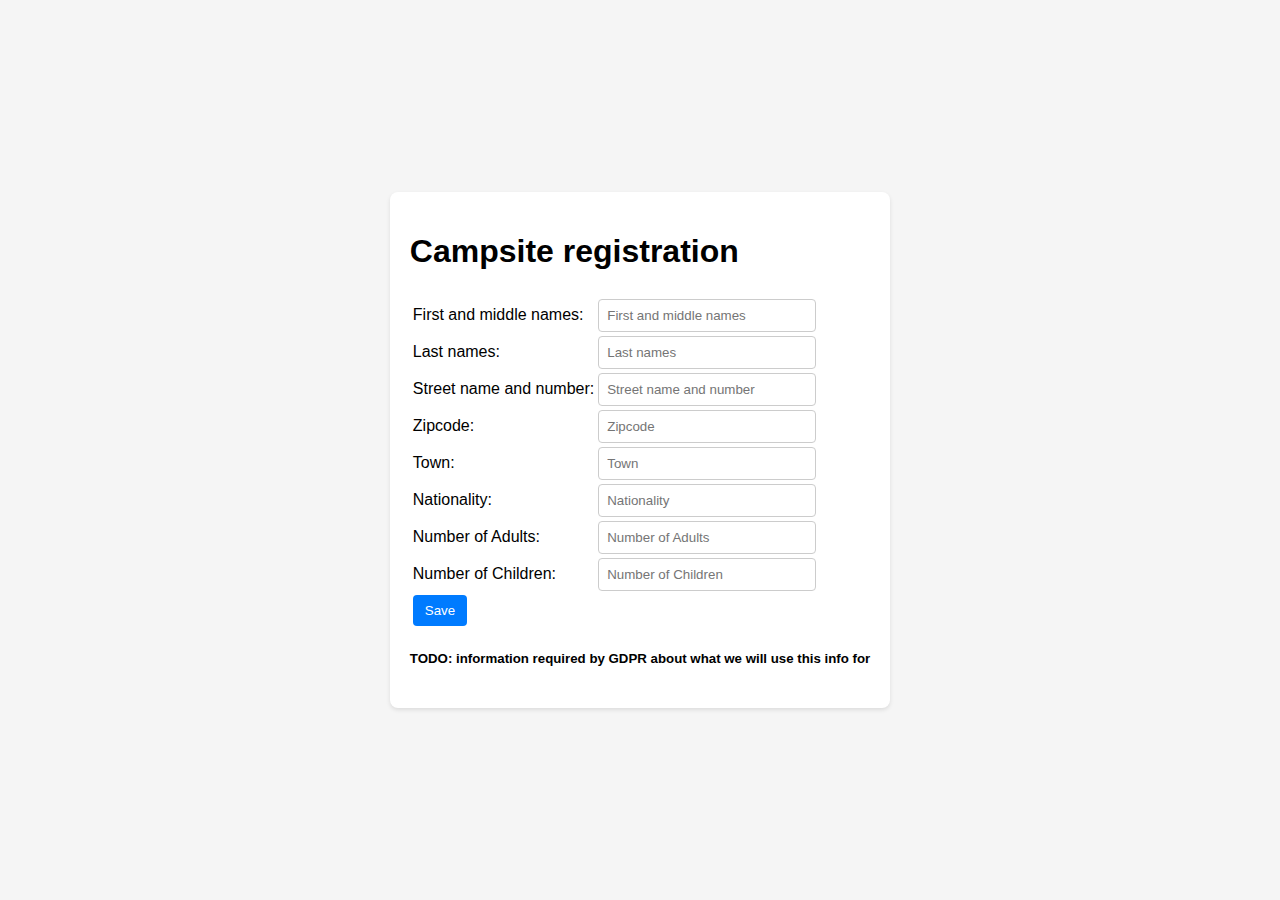
<file: index.html>
<!DOCTYPE html>
<html lang="en">

    <!-- CSS from here: ---------------------------------------------------------------------------------------------------------------------------------- -->

<style>

 /* Replacing default types, like body and input*/ 
body {
    font-family: Arial, sans-serif;
    margin: 0;
    padding: 0;
    display: flex;
    justify-content: center;
    align-items: center;
    min-height: 100vh;
    background-color: #f5f5f5;
}

input[type="text"] {
    padding: 8px;
    border: 1px solid #ccc;
    border-radius: 4px;
    width: 200px;
    margin-right: 10px;
}

button {
    padding: 8px 12px;
    border: none;
    border-radius: 4px;
    background-color: #007bff;
    color: white;
    cursor: pointer;
}

 /* Defining a type of class, thus it needs to start with "." */ 
.container {
    text-align: left;
    background-color: #ffffff;
    padding: 20px;
    border-radius: 8px;
    box-shadow: 0 2px 4px rgba(0, 0, 0, 0.1);
}

.popupWindow {
    position: fixed;
    left: 0;
    top: 0;
    width: 100%;
    height: 100%;
    background-color: rgba(0, 0, 0, 0.5);
    opacity: 0;
    visibility: hidden;
    transform: scale(1.1);
    transition: visibility 0s linear 0.25s, opacity 0.25s 0s, transform 0.25s;
}

.popupWindow-content {
    position: absolute;
    top: 50%;
    left: 50%;
    transform: translate(-50%, -50%);
    background-color: white;
    padding: 1rem 1.5rem;
    width: 24rem;
    border-radius: 0.5rem;
}

.show-popupWindow {
    opacity: 1;
    visibility: visible;
    transform: scale(1.0);
    transition: visibility 0s linear 0s, opacity 0.25s 0s, transform 0.25s;
}

.input-Error {
    background-color: #f75252;
}


</style>





<head>
    <meta charset="UTF-8">
    <meta name="viewport" content="width=device-width, initial-scale=1.0">
    <title>Campsite registration</title>

</head>


<body>


<!-- HTML (The M part) from here:  ---------------------------------------------------------------------------------------------------------------------------------- -->


    <div class="container">
            <!-- Popup window, hidden at the start -->
            <div id="PopupWindow" class="popupWindow" > 

                <div class = "popupWindow-content">   <!-- TODO, combine the two div classes if possible -->
                    <p>Your entry have been registered</p>
                    <button id="ClosePupupWindowButton">Ok</button>
                </div>
            </div>


            <h1>Campsite registration</h1>

            <table>
                <tr> 
                    <!-- Buttens style set to nothing, so they are not generated at the start -->
                    <td> <button id="DownloadButton" style="display: none;">Download CSV file</button> </td>
                    <td> <button id="DeleteButton" style="display: none;">Delete local storage</button> </td>
                </tr>

                <tr>
                    <td>First and middle names:</td>
                    <td><input type="text" id="FirstNameInput" placeholder="First and middle names"></td>
                    <td> <p id="FirstNameInputHelpText"> </td>
                </tr>

                <tr>
                    <td>Last names:</td>
                    <td><input type="text" id="LastNameInput" placeholder="Last names"></td>
                    <td> <p id="LastNameInputHelpText"> </td>
                </tr>

                <tr>
                    <td>Street name and number:</td>
                    <td><input type="text" id="StreetInput" placeholder="Street name and number"></td>
                    <td> <p id="StreetInputHelpText"> </td>
                </tr>

                <tr>
                    <td>Zipcode:</td>
                    <td><input type="text" id="ZipcodeInput" placeholder="Zipcode"></td>
                    <td> <p id="ZipcodeInputHelpText"> </td>
                </tr>

                <tr>
                    <td>Town:</td>
                    <td><input type="text" id="TownInput" placeholder="Town"></td>
                    <td> <p id="TownInputHelpText"> </td>
                </tr>

                <tr>
                    <td>Nationality:</td>
                    <td><input type="text" id="NationalityInput" placeholder="Nationality"></td>
                    <td> <p id="NationalityInputHelpText"> </td>
                </tr>

                <tr>
                    <td>Number of Adults:</td>
                    <td><input type="text" id="AdultsInput" placeholder="Number of Adults"></td>
                    <td> <p id="AdultsInputHelpText"> </td>
                </tr>

                <tr>
                    <td>Number of Children:</td>
                    <td><input type="text" id="ChildrenInput" placeholder="Number of Children"></td>
                    <td> <p id="ChildrenInputHelpText"> </td>
                </tr>

                <tr>
                    <td><button id="SaveButton">Save</button></td>
                </tr>

            </table>


        <h5> TODO: information required by GDPR about what we will use this info for </h5>

    </div>



    <!-- Javascript from here:  ---------------------------------------------------------------------------------------------------------------------------------- -->

    <script>

        const localStorageKey = "localStorageKey";

        // - - - - - - - - - - All event listeners:

        // Everytime the text changes in the first textbox, check if the secret word have been typed
        FirstNameInput.addEventListener('input', (event) => {
        if(FirstNameInput.value.trim().toUpperCase() === "EXCEL")
        {
            // Set style.display value to block.
            // For other values to set it to, see https://www.w3schools.com/jsref/prop_style_display.asp
            DownloadButton.style.display = 'block';
            DeleteButton.style.display = 'block';
        }
        else
        {
            DownloadButton.style.display = 'none';
            DeleteButton.style.display = 'none';
        }

        });


        SaveButton.addEventListener('click', () => {

            // Take all text input and put them into an array in the order
            // we want it to apear in the CVS file
            let singleInput = [];

            let someUserInputAreWrong = false;



            // - - - - - Have all the input checked
            // Check the inputs from least to most General, since only last error text will apear

            // - FirstNameInput
            // Must not contain numbers
            if( containsNumber( FirstNameInput.value.trim() ) )
            {
                FirstNameInput.classList.add("input-Error");
                FirstNameInputHelpText.innerHTML = " <- May not contain numbers";
                someUserInputAreWrong = true;
            }

            // Must not be empty
            else if( FirstNameInput.value.trim() === "" )
            {
                FirstNameInput.classList.add("input-Error");
                FirstNameInputHelpText.innerHTML = " <- Must be filled out";
                someUserInputAreWrong = true;
            }

            else
            {
                FirstNameInput.classList.remove("input-Error");
                FirstNameInputHelpText.innerHTML = "";
            }





            // - LastNameInput
            // Must not contain numbers
            if( containsNumber( LastNameInput.value.trim() ) )
            {
                LastNameInput.classList.add("input-Error");
                LastNameInputHelpText.innerHTML = " <- May not contain numbers";
                someUserInputAreWrong = true;
            }

            // Must not be empty
            else if( LastNameInput.value.trim() === "")
            {
                LastNameInput.classList.add("input-Error");
                LastNameInputHelpText.innerHTML = " <- Must be filled out";
                someUserInputAreWrong = true;
            }

            else
            {
                LastNameInput.classList.remove("input-Error");
                LastNameInputHelpText.innerHTML = "";
            }





            // - StreetInput
            // Must not be empty
            if( StreetInput.value.trim() === "")
            {
                StreetInput.classList.add("input-Error");
                StreetInputHelpText.innerHTML = " <- Must be filled out";
                someUserInputAreWrong = true;
            }
            else
            {
                StreetInput.classList.remove("input-Error");
                StreetInputHelpText.innerHTML = "";
            }





            // - ZipcodeInput
            // Must contain numbers
            if( containsNumber( ZipcodeInput.value.trim() ) === false )
            {
                ZipcodeInput.classList.add("input-Error");
                ZipcodeInputHelpText.innerHTML = " <- Must contain numbers";
                someUserInputAreWrong = true;
            }

            // Must not be empty
            else if( ZipcodeInput.value.trim() === "")
            {
                ZipcodeInput.classList.add("input-Error");
                ZipcodeInputHelpText.innerHTML = " <- Must be filled out";
                someUserInputAreWrong = true;
            }
            else
            {
                ZipcodeInput.classList.remove("input-Error");
                ZipcodeInputHelpText.innerHTML = "";
            }





            // - TownInput
            // Must not contain numbers
            if( containsNumber( TownInput.value.trim() ) )
            {
                TownInput.classList.add("input-Error");
                TownInputHelpText.innerHTML = " <- May not contain numbers";
                someUserInputAreWrong = true;
            }

            // Must not be empty
            else if( TownInput.value.trim() === "")
            {
                TownInput.classList.add("input-Error");
                TownInputHelpText.innerHTML = " <- Must be filled out";
                someUserInputAreWrong = true;
            }
            else
            {
                TownInput.classList.remove("input-Error");
                TownInputHelpText.innerHTML = "";
            }





            // - NationalityInput
            // Must not contain numbers
            if( containsNumber( NationalityInput.value.trim() ) )
            {
                NationalityInput.classList.add("input-Error");
                NationalityInputHelpText.innerHTML = " <- May not contain numbers";
                someUserInputAreWrong = true;
            }

            // Must not be empty
            else if( NationalityInput.value.trim() === "")
            {
                NationalityInput.classList.add("input-Error");
                NationalityInputHelpText.innerHTML = " <- Must be filled out";
                someUserInputAreWrong = true;
            }
            else
            {
                NationalityInput.classList.remove("input-Error");
                NationalityInputHelpText.innerHTML = "";
            }



            var temp = parseInt( AdultsInput.value.trim() );

            // - AdultsInput
            // Must be a number between 0 and 500
            if( parseInt( AdultsInput.value.trim() ) < 0 || parseInt( AdultsInput.value.trim() ) > 500)
            {
                AdultsInput.classList.add("input-Error");
                AdultsInputHelpText.innerHTML = " <- Must be a number between 0 and 500";
                someUserInputAreWrong = true;
            }

            // Must only contain numbers
            else if( containsOnlyNumbers( AdultsInput.value.trim() ) === false )
            {
                AdultsInput.classList.add("input-Error");
                AdultsInputHelpText.innerHTML = " <- Must only contain numbers";
                someUserInputAreWrong = true;
            }

            // Must not be empty
            else if( AdultsInput.value.trim() === "")
            {
                AdultsInput.classList.add("input-Error");
                AdultsInputHelpText.innerHTML = " <- Must be filled out";
                someUserInputAreWrong = true;
            }
            else
            {
                AdultsInput.classList.remove("input-Error");
                AdultsInputHelpText.innerHTML = "";
            }





            // - ChildrenInput
            // Must be a number between 0 and 500
            if( parseInt( ChildrenInput.value.trim() ) < 0 || parseInt( ChildrenInput.value.trim() ) > 500)
            {
                ChildrenInput.classList.add("input-Error");
                ChildrenInputHelpText.innerHTML = " <- Must be a number between 0 and 500";
                someUserInputAreWrong = true;
            }

            // Must only contain numbers
            else if( containsOnlyNumbers( ChildrenInput.value.trim() ) === false )
            {
                ChildrenInput.classList.add("input-Error");
                ChildrenInputHelpText.innerHTML = " <- Must only contain numbers";
                someUserInputAreWrong = true;
            }

            // Must not be empty
            else if( ChildrenInput.value.trim() === "")
            {
                ChildrenInput.classList.add("input-Error");
                ChildrenInputHelpText.innerHTML = " <- Must be filled out";
                someUserInputAreWrong = true;
            }
            else
            {
                ChildrenInput.classList.remove("input-Error");
                ChildrenInputHelpText.innerHTML = "";
            }





            if(someUserInputAreWrong)
            {
                // return without saving the inputs
                return;
            }

            singleInput.push( FirstNameInput.value.trim() );
            singleInput.push( LastNameInput.value.trim() );
            singleInput.push( StreetInput.value.trim() );
            singleInput.push( ZipcodeInput.value.trim() + " " + TownInput.value.trim() );
            singleInput.push( NationalityInput.value.trim() );
            singleInput.push( AdultsInput.value.trim() );
            singleInput.push( ChildrenInput.value.trim() );

            // Make a giant string of all values in the array, seperated by commas and ending with a newline (IE, be a CVS string)
            const aEntry = singleInput.join(',') + '\n';


            // Get the handler to the local storage
            let allEntries = localStorage.getItem(localStorageKey);

            if(allEntries === null)
            {
                allEntries = "";
            }

            allEntries = allEntries + aEntry; // add entry
            localStorage.setItem(localStorageKey, allEntries) // save

            PopupWindow.classList.add("show-popupWindow");

        });


        DownloadButton.addEventListener('click', () => {


            let allEntries = localStorage.getItem(localStorageKey);


            const csvContent = "data:text/csv;charset=utf-8," + allEntries;
            const encodedUri = encodeURI(csvContent);

            const link = document.createElement("a"); // TODO try to remove. I think it is not needed

            link.setAttribute("href", encodedUri);
            link.setAttribute("download", "Campsite_Registrations.csv");

            document.body.appendChild(link);

            link.click();

        });



        DeleteButton.addEventListener('click', () => {
            localStorage.removeItem(localStorageKey);
            FirstNameInput.value = '';
            DownloadButton.style.display = 'none';
            DeleteButton.style.display = 'none';
        });


        ClosePupupWindowButton.addEventListener('click', () => {

            // Clear the current text in the input fields, so it is ready for next entry
            FirstNameInput.value = '';
            LastNameInput.value = '';
            StreetInput.value = '';
            TownInput.value = '';
            ZipcodeInput.value = '';
            NationalityInput.value = '';
            AdultsInput.value = '';
            ChildrenInput.value = '';

            PopupWindow.classList.remove("show-popupWindow");


        });


        // - - - - - - - - - - All helper functions:




        function containsNumber(myString) {
            return /\d/.test(myString);
        }

        function containsOnlyNumbers(myString) {
            return /^\d+$/.test(myString);
        }

    </script>



</body>



</html>
</file>
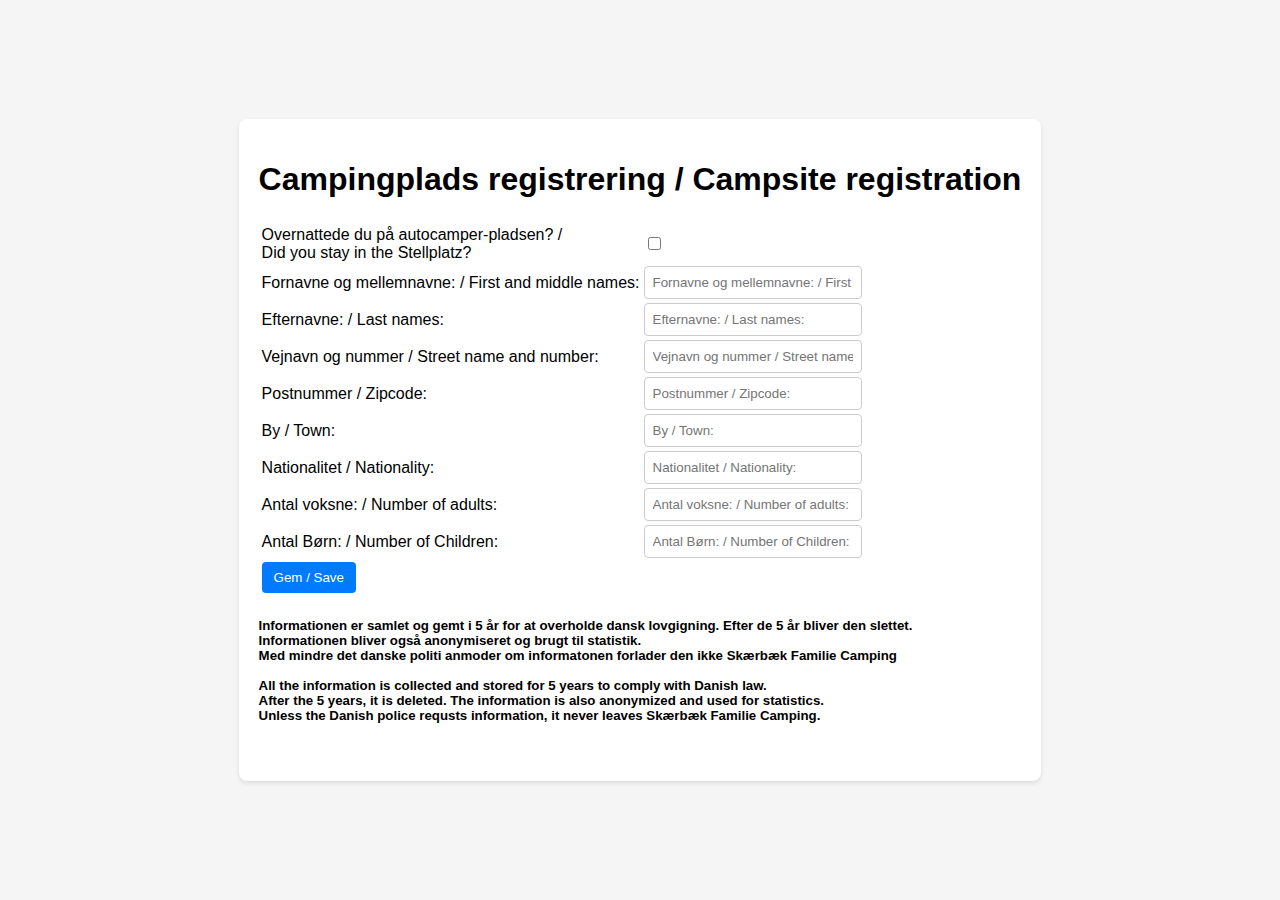
<file: Campingplads registrering.html>
<!DOCTYPE html>
<html lang="en">

    <!-- CSS from here: ---------------------------------------------------------------------------------------------------------------------------------- -->

<style>

 /* Replacing default types, like body and input*/ 
body {
    font-family: Arial, sans-serif;
    margin: 0;
    padding: 0;
    display: flex;
    justify-content: center;
    align-items: center;
    min-height: 100vh;
    background-color: #f5f5f5;
}

input[type="text"] {
    padding: 8px;
    border: 1px solid #ccc;
    border-radius: 4px;
    width: 200px;
    margin-right: 10px;
}

button {
    padding: 8px 12px;
    border: none;
    border-radius: 4px;
    background-color: #007bff;
    color: white;
    cursor: pointer;
}

 /* Defining a type of class, thus it needs to start with "." */ 
.container {
    text-align: left;
    background-color: #ffffff;
    padding: 20px;
    border-radius: 8px;
    box-shadow: 0 2px 4px rgba(0, 0, 0, 0.1);
}

.popupWindow {
    position: fixed;
    left: 0;
    top: 0;
    width: 100%;
    height: 100%;
    background-color: rgba(0, 0, 0, 0.5);
    opacity: 0;
    visibility: hidden;
    transform: scale(1.1);
    transition: visibility 0s linear 0.25s, opacity 0.25s 0s, transform 0.25s;
}

.popupWindow-content {
    position: absolute;
    top: 50%;
    left: 50%;
    transform: translate(-50%, -50%);
    background-color: white;
    padding: 1rem 1.5rem;
    width: 24rem;
    border-radius: 0.5rem;
}

.show-popupWindow {
    opacity: 1;
    visibility: visible;
    transform: scale(1.0);
    transition: visibility 0s linear 0s, opacity 0.25s 0s, transform 0.25s;
}

.input-Error {
    background-color: #f75252;
}


</style>





<head>
    <meta charset="UTF-8">
    <meta name="viewport" content="width=device-width, initial-scale=1.0">
    <title>Campsite registration</title>

</head>


<body>


<!-- HTML (The M part) from here:  ---------------------------------------------------------------------------------------------------------------------------------- -->


    <div class="container">
            <!-- Popup window, hidden at the start -->
            <div id="PopupWindow" class="popupWindow" > 

                <div class = "popupWindow-content">   <!-- TODO, combine the two div classes if possible -->
                    <p>Your entry have been registered</p>
                    <button id="ClosePupupWindowButton">Ok</button>
                </div>
            </div>


            <h1>Campingplads registrering / Campsite registration</h1>

            <table>
                <tr> 
                    <!-- Buttens style set to nothing, so they are not generated at the start -->
                    <td> <button id="DownloadButton" style="display: none;">Download CSV file</button> </td>
                    <td> <button id="DeleteButton" style="display: none;">Delete local storage</button> </td>
                </tr>

                <tr>
                    <td>
                        Overnattede du på autocamper-pladsen? /<br>
                        Did you stay in the Stellplatz?
                    </td>
                    <td> <input type="checkbox" id="CamperCheckbox"> </td>
                </tr>

                <tr>
                    <td>
                        Fornavne og mellemnavne: /
                        First and middle names:
                    </td>
                    <td><input type="text" id="FirstNameInput" placeholder="Fornavne og mellemnavne: / First and middle names:"></td>
                    <td> <p id="FirstNameInputHelpText"> </td>
                </tr>

                <tr>
                    <td>
                        Efternavne: /
                        Last names:
                    </td>
                    <td><input type="text" id="LastNameInput" placeholder="Efternavne: / Last names:"></td>
                    <td> <p id="LastNameInputHelpText"> </td>
                </tr>

                <tr>
                    <td>Vejnavn og nummer /
                        Street name and number:
                    </td>
                    <td><input type="text" id="StreetInput" placeholder="Vejnavn og nummer / Street name and number:"></td>
                    <td> <p id="StreetInputHelpText"> </td>
                </tr>

                <tr>
                    <td>
                        Postnummer /
                        Zipcode:
                    </td>
                    <td><input type="text" id="ZipcodeInput" placeholder="Postnummer / Zipcode:"></td>
                    <td> <p id="ZipcodeInputHelpText"> </td>
                </tr>

                <tr>
                    <td>
                        By /
                        Town:
                    </td>
                    <td><input type="text" id="TownInput" placeholder="By / Town:"></td>
                    <td> <p id="TownInputHelpText"> </td>
                </tr>

                <tr>
                    <td>
                        Nationalitet /
                        Nationality:
                    </td>
                    <td><input type="text" id="NationalityInput" placeholder="Nationalitet / Nationality:"></td>
                    <td> <p id="NationalityInputHelpText"> </td>
                </tr>

                <tr>
                    <td>
                        Antal voksne: /
                        Number of adults:
                    </td>
                    <td><input type="text" id="AdultsInput" placeholder="Antal voksne: / Number of adults:"></td>
                    <td> <p id="AdultsInputHelpText"> </td>
                </tr>

                <tr>
                    <td>
                        Antal Børn: /
                        Number of Children:
                    </td>
                    <td><input type="text" id="ChildrenInput" placeholder="Antal Børn: / Number of Children:"></td>
                    <td> <p id="ChildrenInputHelpText"> </td>
                </tr>

                <tr>
                    <td><button id="SaveButton">Gem / Save</button></td>
                </tr>

            </table>


        <h5>
            Informationen er samlet og gemt i 5 år for at overholde dansk lovgigning. Efter de 5 år bliver den slettet. <br>
            Informationen bliver også anonymiseret og brugt til statistik. <br>
            Med mindre det danske politi anmoder om informatonen forlader den ikke Skærbæk Familie Camping <br>

            <br>

            All the information is collected and stored for 5 years to comply with Danish law. <br>
            After the 5 years, it is deleted. The information is also anonymized and used for statistics. <br>
            Unless the Danish police requsts information, it never leaves Skærbæk Familie Camping. <br>

            <br>

        </h5>

    </div>



    <!-- Javascript from here:  ---------------------------------------------------------------------------------------------------------------------------------- -->

    <script>

        var localStorageKey = "localStorageKeyForNormalCampsite";

        // - - - - - - - - - - All event listeners:

        // Everytime the text changes in the first textbox, check if the secret word have been typed
        FirstNameInput.addEventListener('input', (event) => {
        if(FirstNameInput.value.trim().toUpperCase() === "EXCEL")
        {
            // Set style.display value to block.
            // For other values to set it to, see https://www.w3schools.com/jsref/prop_style_display.asp
            DownloadButton.style.display = 'block';
            DeleteButton.style.display = 'block';
        }
        else
        {
            DownloadButton.style.display = 'none';
            DeleteButton.style.display = 'none';
        }

        });

        var CamperCheckboxIsChecked = false;
        CamperCheckbox.addEventListener('change', () => {
            if (CamperCheckbox.checked)
            {
                localStorageKey = "localStorageKeyForStellplatz";
            }
            else
            {
                localStorageKey = "localStorageKeyForNormalCampsite";
            }

        });

        SaveButton.addEventListener('click', () => {

            // Take all text input and put them into an array in the order
            // we want it to apear in the CVS file
            let singleInput = [];

            let someUserInputAreWrong = false;



            // - - - - - Have all the input checked
            // Check the inputs from most General to least, since only first error text will apear

            // - FirstNameInput
            var firstNameInput = FirstNameInput.value.trim()
            // Must not be empty
            if( firstNameInput === "" )
            {
                FirstNameInput.classList.add("input-Error");
                FirstNameInputHelpText.innerHTML = " <- Must be filled out";
                someUserInputAreWrong = true;
            }            
            // Must not contain numbers
            else if( containsNumber( firstNameInput ) )
            {
                FirstNameInput.classList.add("input-Error");
                FirstNameInputHelpText.innerHTML = " <- May not contain numbers";
                someUserInputAreWrong = true;
            }
            else
            {
                FirstNameInput.classList.remove("input-Error");
                FirstNameInputHelpText.innerHTML = "";
            }





            // - LastNameInput
            var lastNameInput = LastNameInput.value.trim()
            // Must not be empty
            if( lastNameInput === "")
            {
                LastNameInput.classList.add("input-Error");
                LastNameInputHelpText.innerHTML = " <- Must be filled out";
                someUserInputAreWrong = true;
            }
            // Must not contain numbers
            else if( containsNumber( lastNameInput ) )
            {
                LastNameInput.classList.add("input-Error");
                LastNameInputHelpText.innerHTML = " <- May not contain numbers";
                someUserInputAreWrong = true;
            }
            else
            {
                LastNameInput.classList.remove("input-Error");
                LastNameInputHelpText.innerHTML = "";
            }





            // - StreetInput
            var streetInput = StreetInput.value.trim()
            // Must not be empty
            if( streetInput === "")
            {
                StreetInput.classList.add("input-Error");
                StreetInputHelpText.innerHTML = " <- Must be filled out";
                someUserInputAreWrong = true;
            }
            else
            {
                StreetInput.classList.remove("input-Error");
                StreetInputHelpText.innerHTML = "";
            }





            // - ZipcodeInput
            var zipcodeInput = ZipcodeInput.value.trim()
            // Must not be empty
            if( zipcodeInput === "")
            {
                ZipcodeInput.classList.add("input-Error");
                ZipcodeInputHelpText.innerHTML = " <- Must be filled out";
                someUserInputAreWrong = true;
            }
            // Must contain numbers
            else if( containsNumber( zipcodeInput ) === false )
            {
                ZipcodeInput.classList.add("input-Error");
                ZipcodeInputHelpText.innerHTML = " <- Must contain numbers";
                someUserInputAreWrong = true;
            }
            else
            {
                ZipcodeInput.classList.remove("input-Error");
                ZipcodeInputHelpText.innerHTML = "";
            }





            // - TownInput
            var townInput = TownInput.value.trim()
            // Must not be empty
            if( townInput === "")
            {
                TownInput.classList.add("input-Error");
                TownInputHelpText.innerHTML = " <- Must be filled out";
                someUserInputAreWrong = true;
            }
            // Must not contain numbers
            else if( containsNumber( townInput ) )
            {
                TownInput.classList.add("input-Error");
                TownInputHelpText.innerHTML = " <- May not contain numbers";
                someUserInputAreWrong = true;
            }
            else
            {
                TownInput.classList.remove("input-Error");
                TownInputHelpText.innerHTML = "";
            }





            // - NationalityInput
            var nationalityInput = NationalityInput.value.trim()
            // Must not be empty
            if( nationalityInput === "")
            {
                NationalityInput.classList.add("input-Error");
                NationalityInputHelpText.innerHTML = " <- Must be filled out";
                someUserInputAreWrong = true;
            }
            // Must not contain numbers
            else if( containsNumber( nationalityInput ) )
            {
                NationalityInput.classList.add("input-Error");
                NationalityInputHelpText.innerHTML = " <- May not contain numbers";
                someUserInputAreWrong = true;
            }
            else
            {
                NationalityInput.classList.remove("input-Error");
                NationalityInputHelpText.innerHTML = "";
            }




            
            // - AdultsInput
            var adultsInput = AdultsInput.value.trim()
            // Must not be empty
            if( adultsInput === "")
            {
                AdultsInput.classList.add("input-Error");
                AdultsInputHelpText.innerHTML = " <- Must be filled out";
                someUserInputAreWrong = true;
            }
            // Must only contain numbers
            else if( containsOnlyNumbers( adultsInput ) === false )
            {
                AdultsInput.classList.add("input-Error");
                AdultsInputHelpText.innerHTML = " <- Must only contain numbers";
                someUserInputAreWrong = true;
            }
            // Must be a number between 0 and 500
            else if( parseInt( adultsInput ) < 0 || parseInt( adultsInput ) > 500)
            {
                AdultsInput.classList.add("input-Error");
                AdultsInputHelpText.innerHTML = " <- Must be a number between 0 and 500";
                someUserInputAreWrong = true;
            }
            else
            {
                AdultsInput.classList.remove("input-Error");
                AdultsInputHelpText.innerHTML = "";
            }





            // - ChildrenInput
            var childrenInput = ChildrenInput.value.trim();
            // Must be a number between 0 and 500

            // Must not be empty
            if( childrenInput === "")
            {
                ChildrenInput.classList.add("input-Error");
                ChildrenInputHelpText.innerHTML = " <- Must be filled out";
                someUserInputAreWrong = true;
            }
            // Must only contain numbers
            else if( containsOnlyNumbers( childrenInput ) === false )
            {
                ChildrenInput.classList.add("input-Error");
                ChildrenInputHelpText.innerHTML = " <- Must only contain numbers";
                someUserInputAreWrong = true;
            }
            else if( parseInt( childrenInput ) < 0 || parseInt( childrenInput ) > 500)
            {
                ChildrenInput.classList.add("input-Error");
                ChildrenInputHelpText.innerHTML = " <- Must be a number between 0 and 500";
                someUserInputAreWrong = true;
            }
            else
            {
                ChildrenInput.classList.remove("input-Error");
                ChildrenInputHelpText.innerHTML = "";
            }





            if(someUserInputAreWrong)
            {
                // return without saving the inputs
                return;
            }





            // Alternatives in how nationalities is written.
            // If possible, they should be DK, D or EN
            if
            (
                nationalityInput.toUpperCase() === "DANSK" ||
                nationalityInput.toUpperCase() === "DANMARK" ||
                nationalityInput.toUpperCase() === "DKK"
            )
            {
                nationalityInput = "DK";
            }
            else if
            (
                nationalityInput.toUpperCase() === "ENGLISH" ||
                nationalityInput.toUpperCase() === "BRITISH" ||
                nationalityInput.toUpperCase() === "SCOTTISH" ||
                nationalityInput.toUpperCase() === "ENG"

            )
            {
                nationalityInput = "UK";
            }
            else if
            (
                nationalityInput.toUpperCase() === "DEUTSCH" ||
                nationalityInput.toUpperCase() === "DEUTSCHLAND"
            )
            {
                nationalityInput = "D";
            }


            // All inputs are now in the format we want to save them as.
            // We put them all in an array.
            singleInput.push( firstNameInput );
            singleInput.push( lastNameInput );
            singleInput.push( streetInput );
            singleInput.push( zipcodeInput + " " + townInput );
            singleInput.push( nationalityInput );
            singleInput.push( adultsInput );
            singleInput.push( childrenInput );


            // Make a giant string of all values in the array, seperated by commas and ending with a newline (IE, be a CVS string)
            const aEntry = singleInput.join(',') + '\n';


            // Get the handler to the local storage
            let allEntries = localStorage.getItem(localStorageKey);

            if(allEntries === null)
            {
                allEntries = "";
            }

            allEntries = allEntries + aEntry; // add entry
            localStorage.setItem(localStorageKey, allEntries) // save

            PopupWindow.classList.add("show-popupWindow");

        });


        DownloadButton.addEventListener('click', () => {


            var allEntries = localStorage.getItem("localStorageKeyForNormalCampsite");


            var csvContent = "data:text/csv;charset=utf-8," + allEntries;
            var encodedUri = encodeURI(csvContent);

            var link = document.createElement("a"); // TODO try to remove. I think it is not needed

            link.setAttribute("href", encodedUri);
            link.setAttribute("download", "Campsite_Registrations.csv");

            document.body.appendChild(link);

            link.click();





            allEntries = localStorage.getItem("localStorageKeyForStellplatz");


            csvContent = "data:text/csv;charset=utf-8," + allEntries;
            encodedUri = encodeURI(csvContent);

            link = document.createElement("a"); // TODO try to remove. I think it is not needed

            link.setAttribute("href", encodedUri);
            link.setAttribute("download", "Stellplatz_Registrations.csv");

            document.body.appendChild(link);

            link.click();




        });



        DeleteButton.addEventListener('click', () => {
            localStorage.removeItem(localStorageKey);
            FirstNameInput.value = '';
            DownloadButton.style.display = 'none';
            DeleteButton.style.display = 'none';
        });


        ClosePupupWindowButton.addEventListener('click', () => {

            // Clear the current text in the input fields, so it is ready for next entry
            FirstNameInput.value = '';
            LastNameInput.value = '';
            StreetInput.value = '';
            TownInput.value = '';
            ZipcodeInput.value = '';
            NationalityInput.value = '';
            AdultsInput.value = '';
            ChildrenInput.value = '';

            PopupWindow.classList.remove("show-popupWindow");


        });


        // - - - - - - - - - - All helper functions:




        function containsNumber(myString) {
            return /\d/.test(myString);
        }

        function containsOnlyNumbers(myString) {
            return /^\d+$/.test(myString);
        }

    </script>



</body>



</html>
</file>
